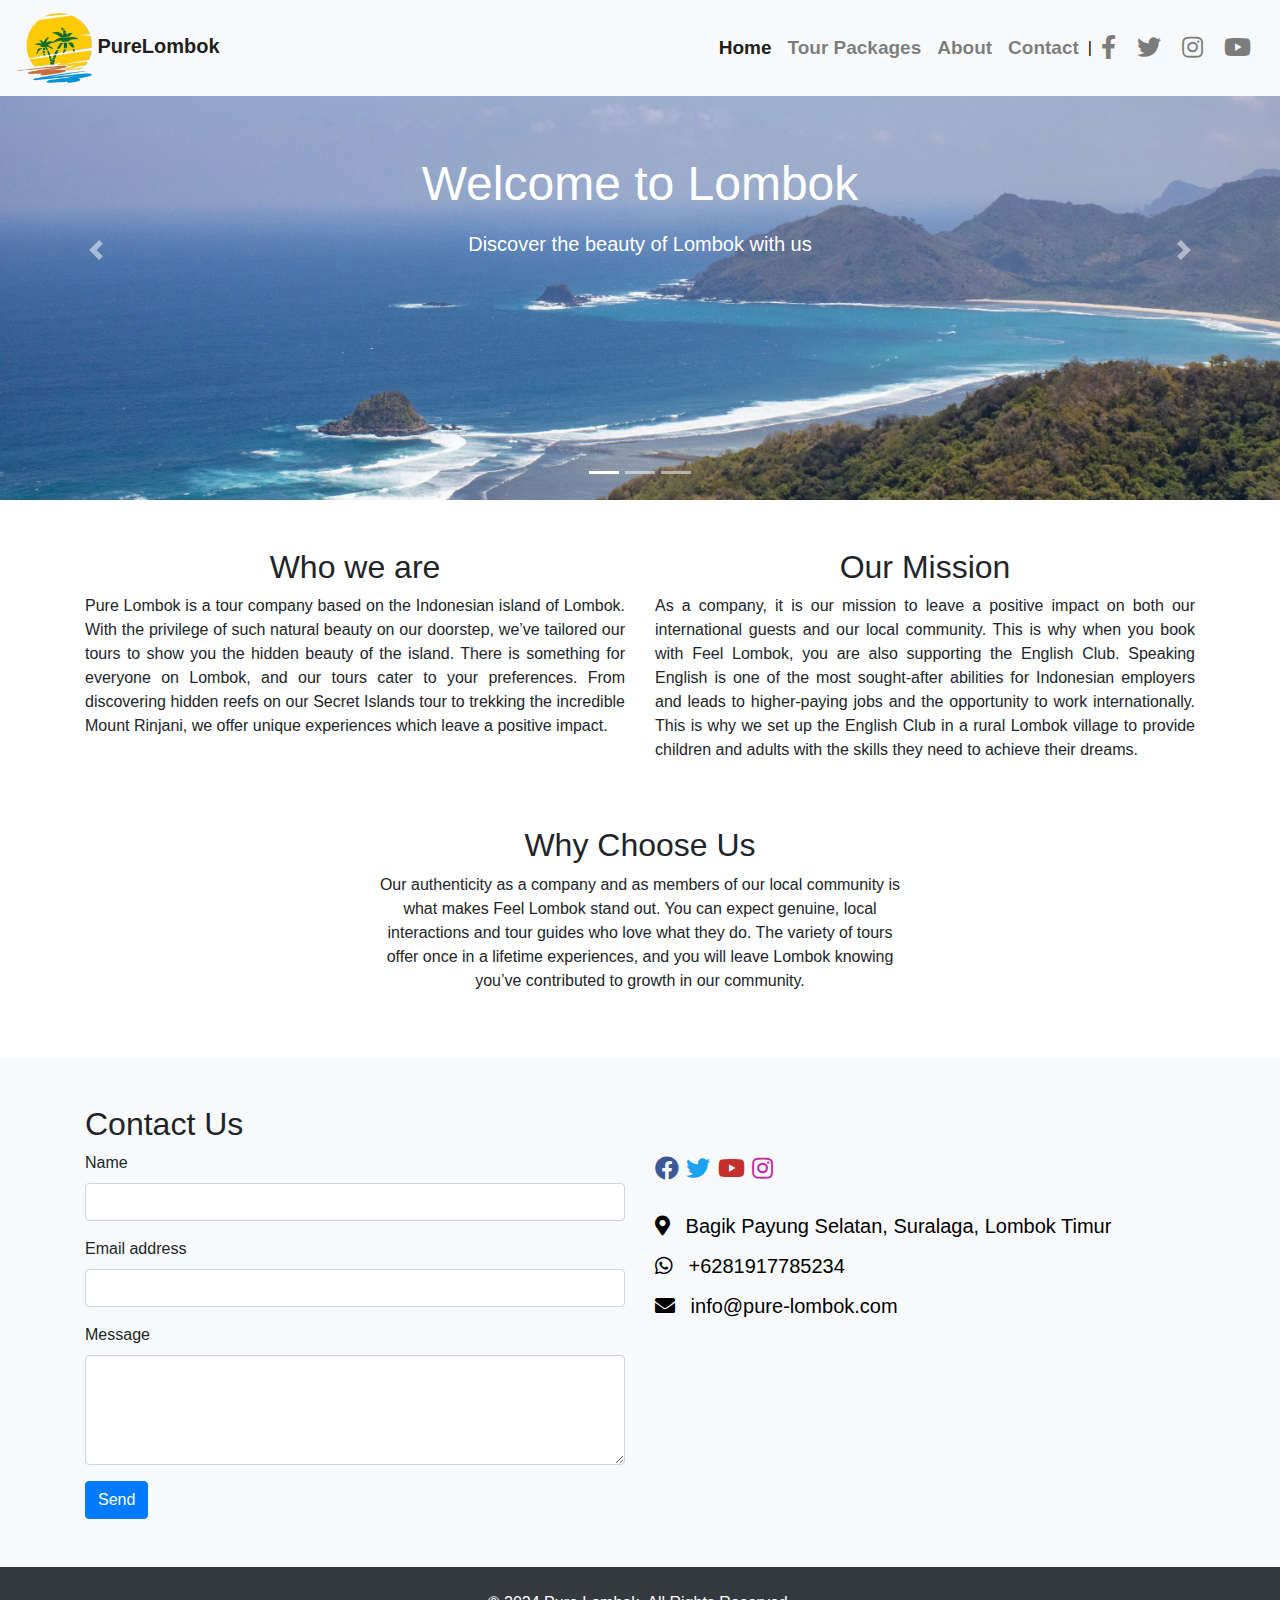
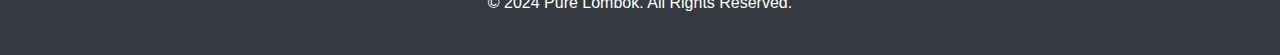
<file: index.html>
<!DOCTYPE html>
<html lang="en">
<head>
  <meta charset="UTF-8">
  <meta name="viewport" content="width=device-width, initial-scale=1.0">
  <title>Pure Lombok</title>
  
  <link href="https://maxcdn.bootstrapcdn.com/bootstrap/4.5.2/css/bootstrap.min.css" rel="stylesheet">
  <link href="https://cdnjs.cloudflare.com/ajax/libs/font-awesome/5.15.3/css/all.min.css" rel="stylesheet" />
  <style>
    .navbar-brand .site_logo {
      height: 70px;
      width: auto;
    }
    .navbar-nav .nav-link {
      font-size: 19px;
      font-weight: bold;
      margin-right: 0px;
    
    }
    .navbar-divider {
      margin: 0 1px;
      color: #000;
    }
    .social-icons .nav-link {
      margin-right: 5px;
      font-size: 24px;
      color: #000000;
    }
    .carousel-item img {
      height: 500px;
      object-fit: cover;
      width: 100%;
    }
    .carousel-caption {
      position: absolute;
      top: 50%;
      left: 50%;
      transform: translate(-50%, -50%);
      color: #fff;
      text-align: center;
    }
    .carousel-caption h1 {
      font-size: 3rem;
      margin-bottom: 1rem;
    }
    .carousel-caption p {
      font-size: 1.25rem;
      margin-bottom: 1.5rem;
    }
    .carousel-caption .btn {
      font-size: 1rem;
      padding: 0.75rem 1.5rem;
    }
    .contact-icons a {
      margin-right: 3px;
      font-size: 24px;
      color: #000000;
    }
    .contact-info p {
      font-size: 20px;
      margin: 10px 0;
      color: #000;
    }
    .contact-info i {
      margin-right: 10px;
    }
    .contact-info a {
      color: #000;
      text-decoration: none;
      transition: color 0.3s ease;
    }
    .contact-info a:hover {
      color: #007bff;
    }
    .tours {
      display: flex;
      overflow-x: auto;
      -webkit-overflow-scrolling: touch;
    }
    .tour-card {
      flex: 0 0 auto;
      width: 300px;
      margin-right: 15px;
      transition: transform 0.3s ease;
      display: flex;
      flex-direction: column;
      height: 100%;
    }
    .tour-card img {
      height: 200px;
      object-fit: cover;
      width: 100%;
      transition: transform 0.3s ease;
    }
    .tour-card:hover img {
      transform: scale(1.05);
    }
    .card-body {
      background-color: #dae0e6;
    }
    .card-title {
      color: #000;
      text-decoration: none;
      transition: color 0.3s ease;
      flex-grow: 1;
      margin-bottom: 10px;
    }
    .card-text {
      color: #000;
      text-decoration: none;
      text-align: right;
      margin-top: auto;
    }
    .text-justify {
      text-align: justify;
    }
    .about-image {
      height: 300px;
    }
    .about-text {
      text-align: center;
    }
  
  </style>
</head>
<body>

<!-- Navigation Bar -->
<nav class="navbar navbar-expand-lg navbar-light bg-light fixed-top">
  <a class="navbar-brand" href="#">
    <img src="image/logo.png" alt="Feel Lombok" class="site_logo">
    <b>PureLombok</b>
  </a>
  <button class="navbar-toggler" type="button" data-toggle="collapse" data-target="#navbarNav" aria-controls="navbarNav" aria-expanded="false" aria-label="Toggle navigation">
    <span class="navbar-toggler-icon"></span>
  </button>
  <div class="collapse navbar-collapse" id="navbarNav">
    <ul class="navbar-nav ml-auto">
      <li class="nav-item active">
        <a class="nav-link" href="index.html">Home</a>
      </li>
      <li class="nav-item">
        <a class="nav-link" href="tour.html">Tour Packages</a>
      </li>
      <li class="nav-item">
        <a class="nav-link" href="about.html">About</a>
      </li>
      <li class="nav-item">
        <a class="nav-link" href="#contact">Contact</a>
      </li>
    </ul>
    <span class="navbar-divider">|</span>
    <ul class="navbar-nav social-icons">
      <li class="nav-item">
        <a class="nav-link" href="https://www.facebook.com" target="_blank">
          <i class="fab fa-facebook-f"></i>
        </a>
      </li>
      <li class="nav-item">
        <a class="nav-link" href="https://www.twitter.com" target="_blank">
          <i class="fab fa-twitter"></i>
        </a>
      </li>
      <li class="nav-item">
        <a class="nav-link" href="https://www.instagram.com" target="_blank">
          <i class="fab fa-instagram"></i>
        </a>
      </li>
      <li class="nav-item">
        <a class="nav-link" href="https://www.youtube.com" target="_blank">
          <i class="fab fa-youtube"></i>
        </a>
      </li>
    </ul>
  </div>
</nav>

<!-- Hero Section with Carousel -->
<section id="home" class="hero-section">
  <div id="carouselExampleIndicators" class="carousel slide" data-ride="carousel">
    <ol class="carousel-indicators">
      <li data-target="#carouselExampleIndicators" data-slide-to="0" class="active"></li>
      <li data-target="#carouselExampleIndicators" data-slide-to="1"></li>
      <li data-target="#carouselExampleIndicators" data-slide-to="2"></li>
    </ol>
    <div class="carousel-inner">
      <div class="carousel-item active">
        <img src="image/hero1.jpg" class="d-block w-100" alt="First slide">
        <div class="carousel-caption">
          <h1>Welcome to Lombok</h1>
          <p>Discover the beauty of Lombok with us</p>
        </div>
      </div>
      <div class="carousel-item">
        <img src="image/tour10.png" class="d-block w-100" alt="Second slide">
        <div class="carousel-caption">
          <h1>Explore Hidden Gems</h1>
          <p>Join our Secret Islands tour</p>
          <a href="#about" class="btn btn-primary">Learn More</a>
        </div>
      </div>
      <div class="carousel-item">
        <img src="image/tour5.jpg" class="d-block w-100" alt="Third slide">
        <div class="carousel-caption">
          <h1>Adventure Awaits</h1>
          <p>Experience the thrill of Mount Rinjani</p>
        </div>
      </div>
    </div>
    <a class="carousel-control-prev" href="#carouselExampleIndicators" role="button" data-slide="prev">
      <span class="carousel-control-prev-icon" aria-hidden="true"></span>
      <span class="sr-only">Previous</span>
    </a>
    <a class="carousel-control-next" href="#carouselExampleIndicators" role="button" data-slide="next">
      <span class="carousel-control-next-icon" aria-hidden="true"></span>
      <span class="sr-only">Next</span>
    </a>
  </div>
</section>

<!-- Main Content -->
<div class="container mt-5">
  <div class="row">
    <div class="col-md-6">
      <h2 class="text-center">Who we are</h2>
      <p class="text-justify">Pure Lombok is a tour company based on the Indonesian island of Lombok. With the privilege of such natural beauty on our doorstep, we’ve tailored our tours to show you the hidden beauty of the island. There is something for everyone on Lombok, and our tours cater to your preferences. From discovering hidden reefs on our Secret Islands tour to trekking the incredible Mount Rinjani, we offer unique experiences which leave a positive impact.</p>
    </div>
    <div class="col-md-6">
      <h2 class="text-center">Our Mission</h2>
      <p class="text-justify">As a company, it is our mission to leave a positive impact on both our international guests and our local community. This is why when you book with Feel Lombok, you are also supporting the English Club. Speaking English is one of the most sought-after abilities for Indonesian employers and leads to higher-paying jobs and the opportunity to work internationally. This is why we set up the English Club in a rural Lombok village to provide children and adults with the skills they need to achieve their dreams.</p>
    </div>
  </div>
</div>
<div class="container my-5">
  <div class="row justify-content-center">
    <div class="col-lg-6 text-center">
      <h2>Why Choose Us</h2>
      <p>Our authenticity as a company and as members of our local community is what makes Feel Lombok stand out. You can expect genuine, local interactions and tour guides who love what they do. The variety of tours offer once in a lifetime experiences, and you will leave Lombok knowing you’ve contributed to growth in our community.</p>
    </div>
  </div>
</div>

<!-- Contact Section -->
<section id="contact" class="py-5 bg-light">
  <div class="container">
    <h2>Contact Us</h2>
    <div class="row">
      <div class="col-lg-6">
        <form>
          <div class="form-group">
            <label for="name">Name</label>
            <input type="text" class="form-control" id="name" required>
          </div>
          <div class="form-group">
            <label for="email">Email address</label>
            <input type="email" class="form-control" id="email" required>
          </div>
          <div class="form-group">
            <label for="message">Message</label>
            <textarea class="form-control" id="message" rows="4" required></textarea>
          </div>
          <button type="submit" class="btn btn-primary">Send</button>
        </form>
      </div>
      
      <div class="col-lg-6">
        <div class="d-flex align-items-center mb-4">
          <div class="contact-icons">
            <a href="#"><i class="fab fa-facebook" style="color: #3b5998;"></i></a>
            <a href="#"><i class="fab fa-twitter" style="color: #1da1f2;"></i></a>
            <a href="#"><i class="fab fa-youtube" style="color: #c4302b;"></i></a>
            <a href="#"><i class="fab fa-instagram" style="color: #c32aa3;"></i></a>
          </div>
        </div>
        <div class="contact-info">
          <p><i class="fas fa-map-marker-alt"></i> <a href="https://maps.google.com/?q=Bagik+Payung+Selatan+Suralaga+Lombok+Timur" target="_blank">Bagik Payung Selatan, Suralaga, Lombok Timur</a></p>
          <p><i class="fab fa-whatsapp"></i> <a href="https://wa.me/6281917785234" target="_blank">+6281917785234</a></p>
          <p><i class="fas fa-envelope"></i> <a href="mailto:info@pure-lombok.com">info@pure-lombok.com</a></p>
        </div>
      </div>
    </div>
  </div>
</section>

<!-- Footer -->
<footer class="py-4 bg-dark text-white text-center">
  <div class="container">
    <p>&copy; 2024 Pure Lombok. All Rights Reserved.</p>
  </div>
</footer>

<script src="https://code.jquery.com/jquery-3.5.1.slim.min.js"></script>
<script src="https://cdn.jsdelivr.net/npm/@popperjs/core@2.9.2/dist/umd/popper.min.js"></script>
<script src="https://stackpath.bootstrapcdn.com/bootstrap/4.5.2/js/bootstrap.min.js"></script>
</body>
</html>
</file>
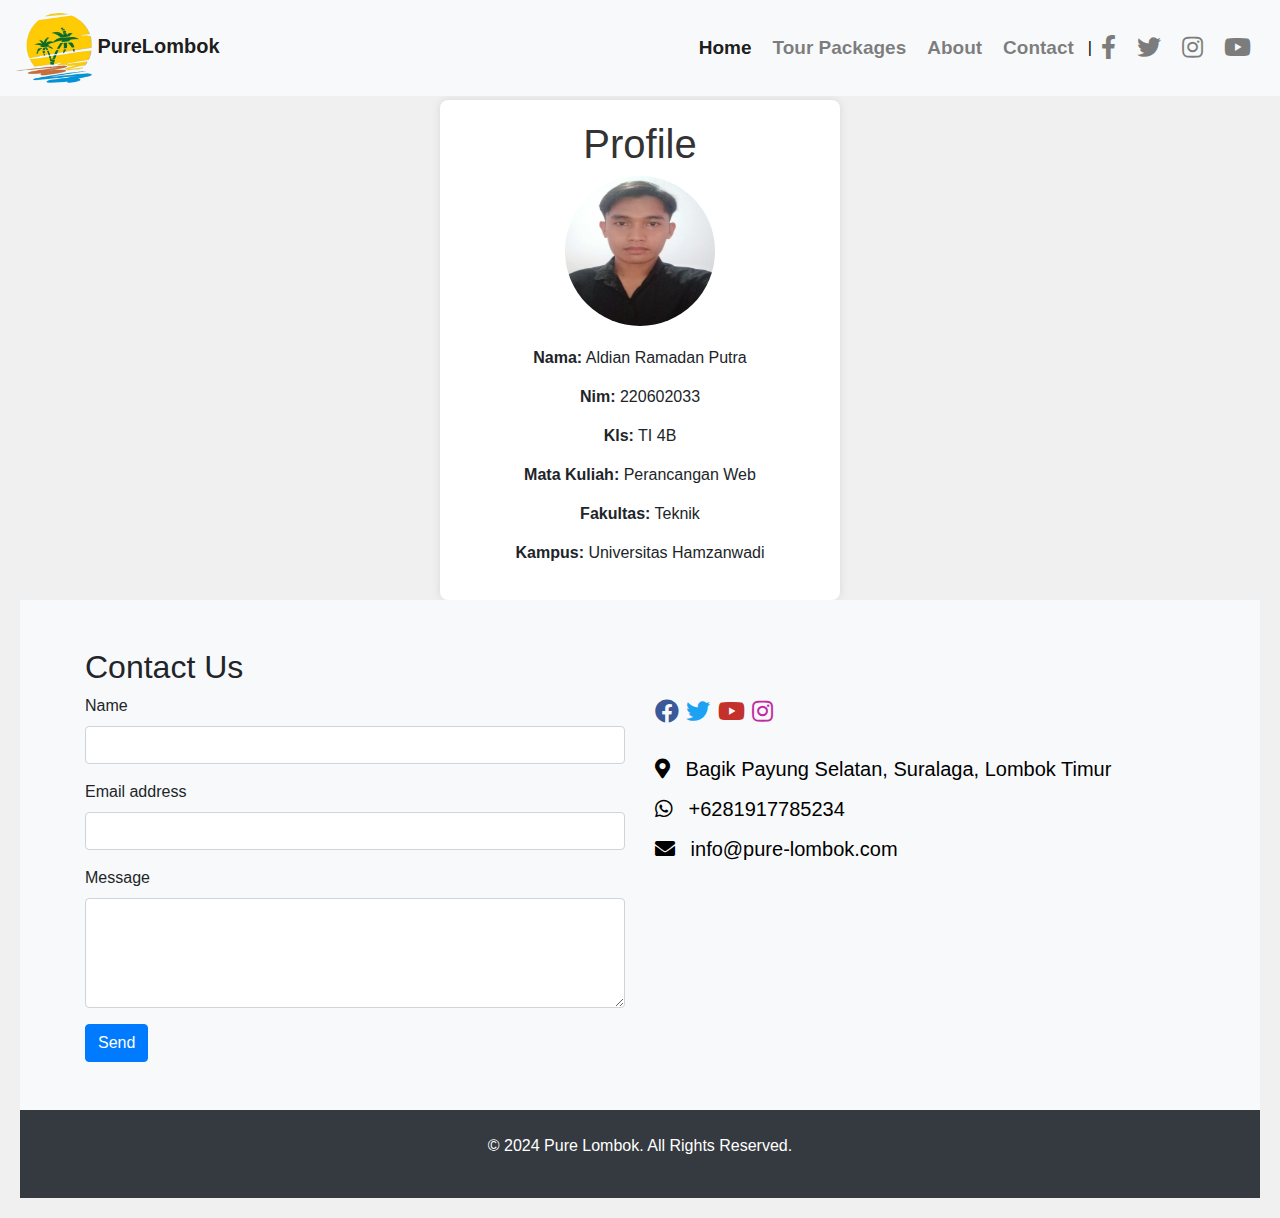
<file: about.html>
<!DOCTYPE html>
<html lang="en">
<head>
  <meta charset="UTF-8">
  <meta name="viewport" content="width=device-width, initial-scale=1.0">
  <title>Pure Lombok</title>
  <link href="https://maxcdn.bootstrapcdn.com/bootstrap/4.5.2/css/bootstrap.min.css" rel="stylesheet">
  <link href="https://cdnjs.cloudflare.com/ajax/libs/font-awesome/5.15.3/css/all.min.css" rel="stylesheet" />
  <link href="style.css" rel="stylesheet">
  <style>
  body {
      font-family: Arial, sans-serif;
      background-color: #f0f0f0;
      padding-top: 80px; /* Adjust the value if necessary */
      margin: 20px;
  }
  .profil {
      max-width: 400px;
      background-color: #fff;
      padding: 20px;
      border-radius: 8px;
      box-shadow: 0 0 10px rgba(0,0,0,0.1);
      margin: auto;
      text-align: center;
  }
  .profil img {
      width: 150px;
      height: 150px;
      border-radius: 50%;
      margin-bottom: 20px;
  }
  h1 {
      color: #333;
  }
  .info {
      margin-bottom: 15px;
  }
  .info span {
      font-weight: bold;
  }
</style>
</head>

<body>

<!-- Navigation Bar -->
<nav class="navbar navbar-expand-lg navbar-light bg-light fixed-top">
  <a class="navbar-brand" href="#">
    <img src="image/logo.png" alt="Feel Lombok" class="site_logo">
    <b>PureLombok</b>
  </a>
  <button class="navbar-toggler" type="button" data-toggle="collapse" data-target="#navbarNav" aria-controls="navbarNav" aria-expanded="false" aria-label="Toggle navigation">
    <span class="navbar-toggler-icon"></span>
  </button>
  <div class="collapse navbar-collapse" id="navbarNav">
    <ul class="navbar-nav ml-auto">
      <li class="nav-item active">
        <a class="nav-link" href="index.html">Home</a>
      </li>
      <li class="nav-item">
        <a class="nav-link" href="tour.html">Tour Packages</a>
      </li>
      <li class="nav-item">
        <a class="nav-link" href="about.html">About</a>
      </li>
      <li class="nav-item">
        <a class="nav-link" href="#contact">Contact</a>
      </li>
    </ul>

    <span class="navbar-divider">|</span>
    <ul class="navbar-nav social-icons">
      <li class="nav-item">
        <a class="nav-link" href="https://www.facebook.com" target="_blank">
          <i class="fab fa-facebook-f"></i>
        </a>
      </li>
      <li class="nav-item">
        <a class="nav-link" href="https://www.twitter.com" target="_blank">
          <i class="fab fa-twitter"></i>
        </a>
      </li>
      <li class="nav-item">
        <a class="nav-link" href="https://www.instagram.com" target="_blank">
          <i class="fab fa-instagram"></i>
        </a>
      </li>
      <li class="nav-item">
        <a class="nav-link" href="https://www.youtube.com" target="_blank">
          <i class="fab fa-youtube"></i>
        </a>
      </li>
    </ul>
  </div>
</nav>

  <!-- About Section -->
  <div class="profil">
    <h1>Profile</h1>
    <img src="image/profil.jpg" alt="Foto Profil">
    <div class="info">
      <span>Nama:</span> Aldian Ramadan Putra
    </div>
    <div class="info">
      <span>Nim:</span> 220602033
    </div>
    <div class="info">
      <span>Kls:</span> TI 4B
    </div>
    <div class="info">
      <span>Mata Kuliah:</span> Perancangan Web
    </div>
    <div class="info">
      <span>Fakultas:</span> Teknik
    </div>
    <div class="info">
      <span>Kampus:</span> Universitas Hamzanwadi
    </div>
  </div>
<!-- Contact Section -->
<section id="contact" class="py-5 bg-light">
  <div class="container">
    <h2>Contact Us</h2>
    <div class="row">
      <div class="col-lg-6">
        <form>
          <div class="form-group">
            <label for="name">Name</label>
            <input type="text" class="form-control" id="name" required>
          </div>
          <div class="form-group">
            <label for="email">Email address</label>
            <input type="email" class="form-control" id="email" required>
          </div>
          <div class="form-group">
            <label for="message">Message</label>
            <textarea class="form-control" id="message" rows="4" required></textarea>
          </div>
          <button type="submit" class="btn btn-primary">Send</button>
        </form>
      </div>
      <div class="col-lg-6">
        <div class="d-flex align-items-center mb-4">
          <div class="contact-icons">
            <a href="#"><i class="fab fa-facebook" style="color: #3b5998;"></i></a>
            <a href="#"><i class="fab fa-twitter" style="color: #1da1f2;"></i></a>
            <a href="#"><i class="fab fa-youtube" style="color: #c4302b;"></i></a>
            <a href="#"><i class="fab fa-instagram" style="color: #c32aa3;"></i></a>
          </div>
        </div>
        <div class="contact-info">
          <p><i class="fas fa-map-marker-alt"></i> <a href="https://maps.google.com/?q=Bagik+Payung+Selatan+Suralaga+Lombok+Timur" target="_blank">Bagik Payung Selatan, Suralaga, Lombok Timur</a></p>
          <p><i class="fab fa-whatsapp"></i> <a href="https://wa.me/6281917785234" target="_blank">+6281917785234</a></p>
          <p><i class="fas fa-envelope"></i> <a href="mailto:info@pure-lombok.com">info@pure-lombok.com</a></p>
        </div>
      </div>
    </div>
  </div>
</section>

<!-- Footer -->
<footer class="py-4 bg-dark text-white text-center">
  <div class="container">
    <p>&copy; 2024 Pure Lombok. All Rights Reserved.</p>
  </div>
</footer>

<script src="https://code.jquery.com/jquery-3.5.1.slim.min.js"></script>
<script src="https://cdn.jsdelivr.net/npm/@popperjs/core@2.9.2/dist/umd/popper.min.js"></script>
<script src="https://stackpath.bootstrapcdn.com/bootstrap/4.5.2/js/bootstrap.min.js"></script>
</body>
</html>
</file>
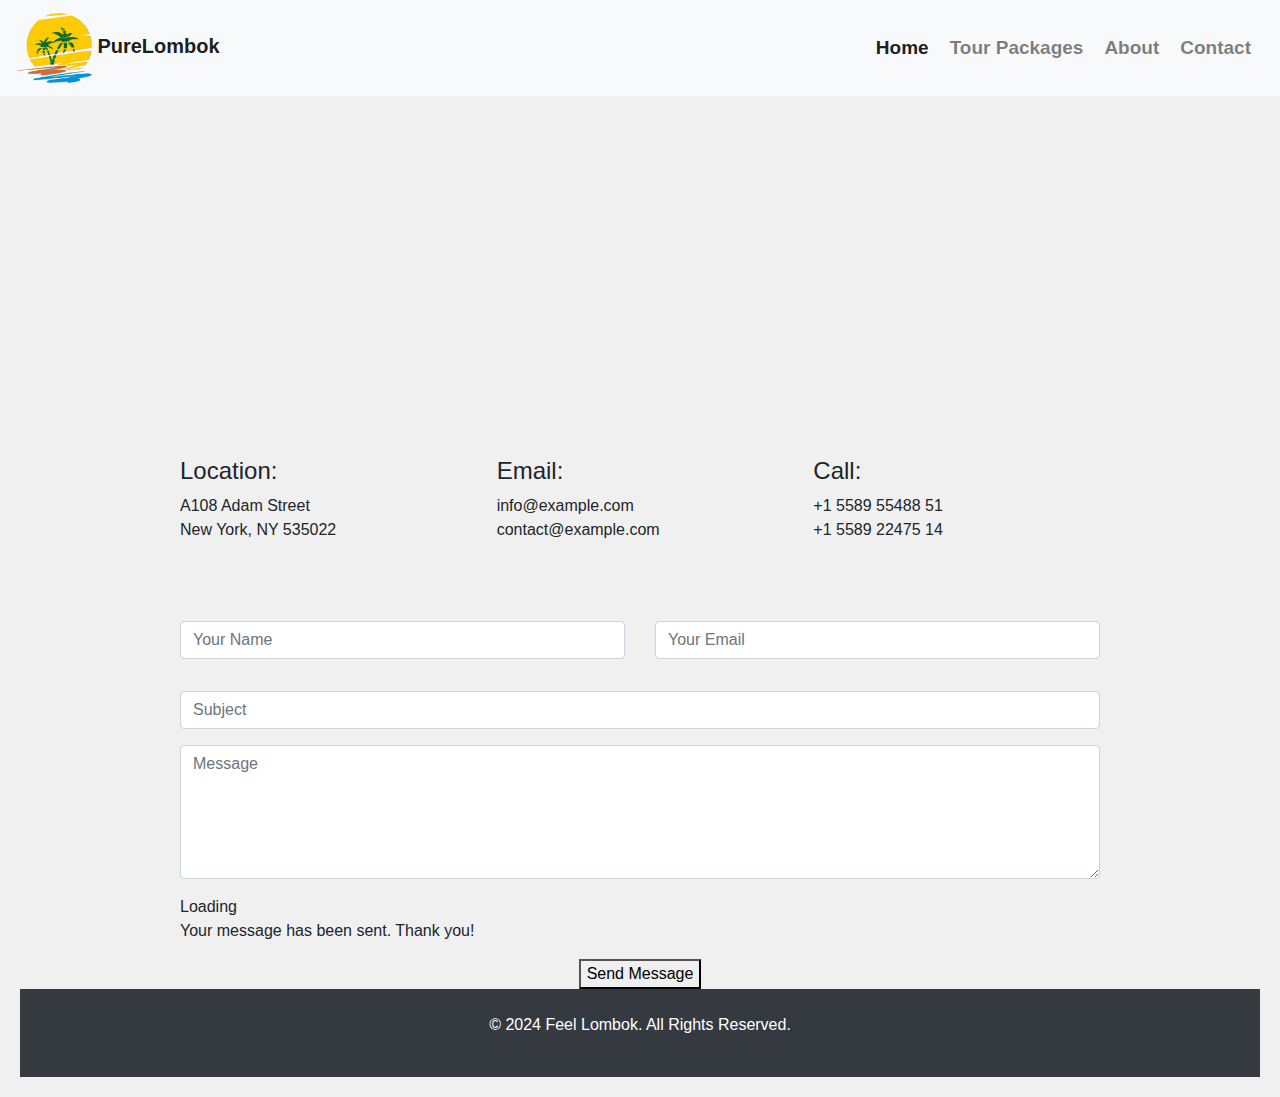
<file: contact.html>
<!DOCTYPE html>
<html lang="en">
<head>
  <meta charset="UTF-8">
  <meta name="viewport" content="width=device-width, initial-scale=1.0">
  <title>Pure Lombok</title>
  <link href="https://maxcdn.bootstrapcdn.com/bootstrap/4.5.2/css/bootstrap.min.css" rel="stylesheet">
  <link href="https://cdnjs.cloudflare.com/ajax/libs/font-awesome/5.15.3/css/all.min.css" rel="stylesheet" />
  <link href="style.css" rel="stylesheet">
</head>

<body>
<!-- Navigation Bar -->
<nav class="navbar navbar-expand-lg navbar-light bg-light fixed-top">
  <a class="navbar-brand" href="#">
    <img src="image/logo.png" alt="Feel Lombok" class="site_logo">
    <b>PureLombok</b>
  </a>
  <button class="navbar-toggler" type="button" data-toggle="collapse" data-target="#navbarNav" aria-controls="navbarNav" aria-expanded="false" aria-label="Toggle navigation">
    <span class="navbar-toggler-icon"></span>
  </button>
  <div class="collapse navbar-collapse" id="navbarNav">
    <ul class="navbar-nav ml-auto">
      <li class="nav-item active">
        <a class="nav-link" href="index.html">Home</a>
      </li>
      <li class="nav-item">
        <a class="nav-link" href="tour.html">Tour Packages</a>
      </li>
      <li class="nav-item">
        <a class="nav-link" href="about.html">About</a>
      </li>
      <li class="nav-item">
        <a class="nav-link" href="#contact">Contact</a>
      </li>
    </ul>
  </div>
</nav>

<style>
  body {
      font-family: Arial, sans-serif;
      background-color: #f0f0f0;
      padding-top: 80px; /* Adjust the value if necessary */
      margin: 20px;
  }
  .profil {
      max-width: 400px;
      background-color: #fff;
      padding: 20px;
      border-radius: 8px;
      box-shadow: 0 0 10px rgba(0,0,0,0.1);
      margin: auto;
      text-align: center;
  }
  .profil img {
      width: 150px;
      height: 150px;
      border-radius: 50%;
      margin-bottom: 20px;
  }
  h1 {
      color: #333;
  }
  .info {
      margin-bottom: 15px;
  }
  .info span {
      font-weight: bold;
  }
</style>

<!-- ======= Contact Section ======= -->
<div class="map-section">
    <iframe style="border:0; width: 100%; height: 350px;" src="https://www.google.com/maps/embed?pb=!1m18!1m12!1m3!1d316.0356725571486!2d116.544592!3d-8.6257631!2m3!1f0!2f0!3f0!3m2!1i1024!2i768!4f13.1!3m3!1m2!1s0x2dcc493068331f0b%3A0xeeb67ae632218d3d!2sBagik%20Payung%20Sel.%2C%20Kec.%20Suralaga%2C%20Kabupaten%20Lombok%20Timur%2C%20Nusa%20Tenggara%20Bar.!5e0!3m2!1sen!2sid!4v1625677554483!5m2!1sen!2sid" frameborder="0" allowfullscreen></iframe>
</div>

<section id="contact" class="contact">
    <div class="container">

      <div class="row justify-content-center" data-aos="fade-up">

        <div class="col-lg-10">

          <div class="info-wrap">
            <div class="row">
              <div class="col-lg-4 info">
                <i class="bi bi-geo-alt"></i>
                <h4>Location:</h4>
                <p>A108 Adam Street<br>New York, NY 535022</p>
              </div>

              <div class="col-lg-4 info mt-4 mt-lg-0">
                <i class="bi bi-envelope"></i>
                <h4>Email:</h4>
                <p>info@example.com<br>contact@example.com</p>
              </div>

              <div class="col-lg-4 info mt-4 mt-lg-0">
                <i class="bi bi-phone"></i>
                <h4>Call:</h4>
                <p>+1 5589 55488 51<br>+1 5589 22475 14</p>
              </div>
            </div>
          </div>

        </div>

      </div>

      <div class="row mt-5 justify-content-center" data-aos="fade-up">
        <div class="col-lg-10">
          <form action="forms/contact.php" method="post" role="form" class="php-email-form">
            <div class="row">
              <div class="col-md-6 form-group">
                <input type="text" name="name" class="form-control" id="name" placeholder="Your Name" required>
              </div>
              <div class="col-md-6 form-group mt-3 mt-md-0">
                <input type="email" class="form-control" name="email" id="email" placeholder="Your Email" required>
              </div>
            </div>
            <div class="form-group mt-3">
              <input type="text" class="form-control" name="subject" id="subject" placeholder="Subject" required>
            </div>
            <div class="form-group mt-3">
              <textarea class="form-control" name="message" rows="5" placeholder="Message" required></textarea>
            </div>
            <div class="my-3">
              <div class="loading">Loading</div>
              <div class="error-message"></div>
              <div class="sent-message">Your message has been sent. Thank you!</div>
            </div>
            <div class="text-center"><button type="submit">Send Message</button></div>
          </form>
        </div>

      </div>

    </div>
  </section><!-- End Contact Section -->


  
  <!-- Footer -->
  <footer class="py-4 bg-dark text-white text-center">
    <div class="container">
      <p>&copy; 2024 Feel Lombok. All Rights Reserved.</p>
    </div>
  </footer>

  <script src="https://code.jquery.com/jquery-3.5.1.slim.min.js"></script>
  <script src="https://cdn.jsdelivr.net/npm/@popperjs/core@2.9.2/dist/umd/popper.min.js"></script>
  <script src="https://stackpath.bootstrapcdn.com/bootstrap/4.5.2/js/bootstrap.min.js"></script>
</body>
</html>
</file>
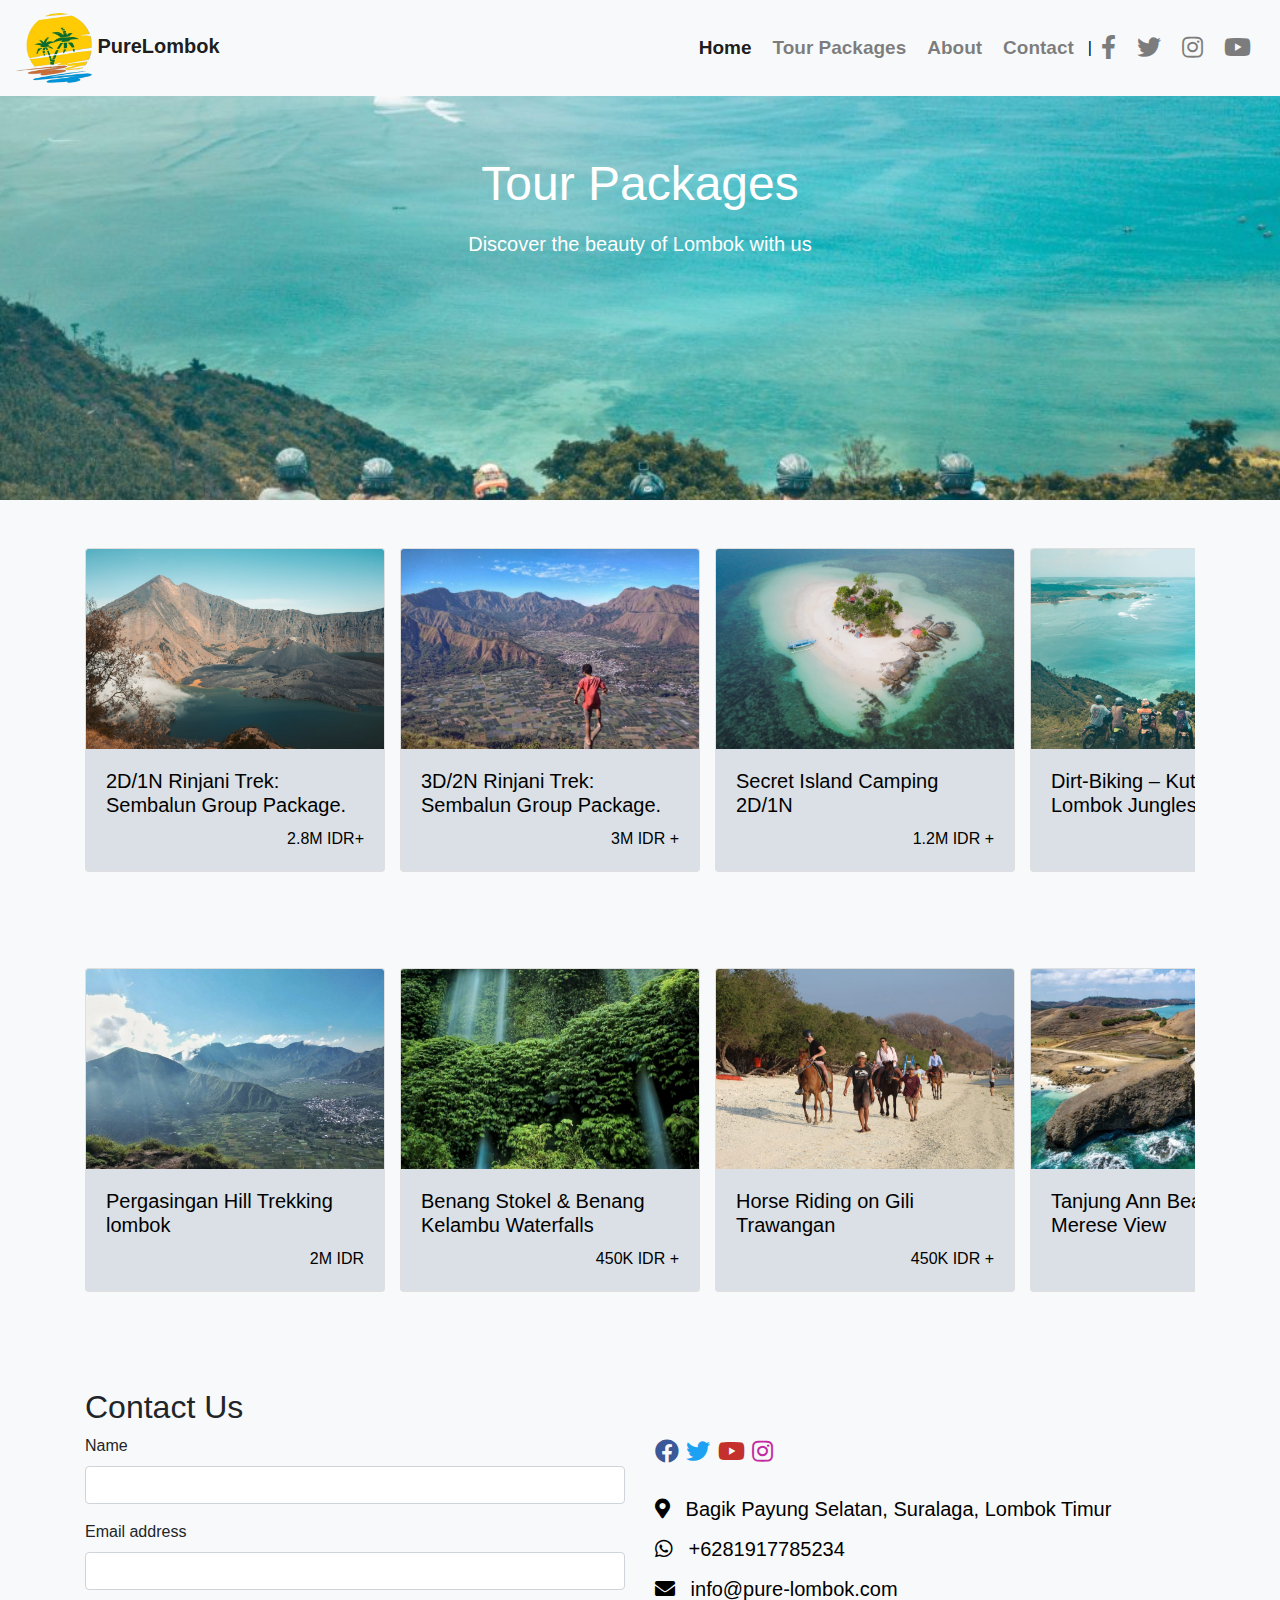
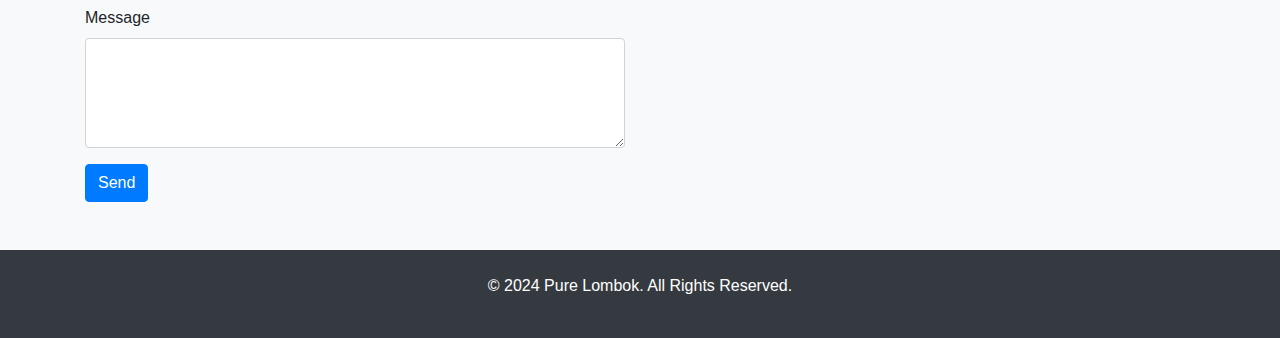
<file: tour.html>
<!DOCTYPE html>
<html lang="en">
<head>
  <meta charset="UTF-8">
  <meta name="viewport" content="width=device-width, initial-scale=1.0">
  <title>Pure Lombok</title>
  <link href="https://maxcdn.bootstrapcdn.com/bootstrap/4.5.2/css/bootstrap.min.css" rel="stylesheet">
  <link href="https://cdnjs.cloudflare.com/ajax/libs/font-awesome/5.15.3/css/all.min.css" rel="stylesheet" />
  <link href="style.css" rel="stylesheet">
</head>
<body>

<!-- Navigation Bar -->
<nav class="navbar navbar-expand-lg navbar-light bg-light fixed-top">
  <a class="navbar-brand" href="#">
    <img src="image/logo.png" alt="Feel Lombok" class="site_logo">
    <b>PureLombok</b>
  </a>
  <button class="navbar-toggler" type="button" data-toggle="collapse" data-target="#navbarNav" aria-controls="navbarNav" aria-expanded="false" aria-label="Toggle navigation">
    <span class="navbar-toggler-icon"></span>
  </button>
  <div class="collapse navbar-collapse" id="navbarNav">
    <ul class="navbar-nav ml-auto">
      <li class="nav-item active">
        <a class="nav-link" href="index.html">Home</a>
      </li>
      <li class="nav-item">
        <a class="nav-link" href="tour.html">Tour Packages</a>
      </li>
      <li class="nav-item">
        <a class="nav-link" href="about.html">About</a>
      </li>
      <li class="nav-item">
        <a class="nav-link" href="#contact">Contact</a>
      </li>
    </ul>

    <span class="navbar-divider">|</span>
    <ul class="navbar-nav social-icons">
      <li class="nav-item">
        <a class="nav-link" href="https://www.facebook.com" target="_blank">
          <i class="fab fa-facebook-f"></i>
        </a>
      </li>
      <li class="nav-item">
        <a class="nav-link" href="https://www.twitter.com" target="_blank">
          <i class="fab fa-twitter"></i>
        </a>
      </li>
      <li class="nav-item">
        <a class="nav-link" href="https://www.instagram.com" target="_blank">
          <i class="fab fa-instagram"></i>
        </a>
      </li>
      <li class="nav-item">
        <a class="nav-link" href="https://www.youtube.com" target="_blank">
          <i class="fab fa-youtube"></i>
        </a>
      </li>
    </ul>
  </div>
</nav>

  <!-- Carousel -->
  <div class="carousel-inner">
    <div class="carousel-item active">
        <div class="image-container">
            <img src="image/tour4.jpg" class="d-block w-100" alt="">
            <div class="carousel-caption">
                <h1>Tour Packages</h1>
                <p>Discover the beauty of Lombok with us</p>
              </div>
        </div>
    </div>
</div>
      
<!-- Tours Section -->
<section id="tours" class="tours py-5 bg-light">
  <div class="container">
    <div class="d-flex tours">
      <div class="card tour-card">
        <a href="#">
          <img src="image/rinjani.jpg" class="card-img-top" alt="Tour 1">
          <div class="card-body">
            <h5 class="card-title">2D/1N Rinjani Trek: Sembalun Group Package.</h5>
            <p class="card-text">2.8M IDR+</p>
          </div>
        </a>
      </div>
      <div class="card tour-card">
        <a href="#">
          <img src="image/tour2.jpg" class="card-img-top" alt="Tour 2">
          <div class="card-body">
            <h5 class="card-title">3D/2N Rinjani Trek: Sembalun Group Package.</h5>
            <p class="card-text">3M IDR +</p>
          </div>
        </a>
      </div>
      <div class="card tour-card">
        <a href="#">
          <img src="image/tour3.jpg" class="card-img-top" alt="Tour 3">
          <div class="card-body">
            <h5 class="card-title">Secret Island Camping 2D/1N</h5>
            <p class="card-text">1.2M IDR +</p>
          </div>
        </a>
      </div>
      <div class="card tour-card">
        <a href="#">
          <img src="image/tour4.jpg" class="card-img-top" alt="Tour 4">
          <div class="card-body">
            <h5 class="card-title">Dirt-Biking – Kuta Coast + Lombok Jungles</h5>
            <p class="card-text">1.7M IDR +</p>
          </div>
        </a>
      </div>
      <div class="card tour-card">
        <a href="#">
          <img src="image/tour5.jpg" class="card-img-top" alt="Tour 5">
          <div class="card-body">
            <h5 class="card-title">Rinjani Trek 2D/1N Crater Rim Senaru</h5>
            <p class="card-text">3M IDR +</p>
          </div>
        </a>
      </div>
      <div class="card tour-card">
        <a href="#">
          <img src="image/tour6.jpg" class="card-img-top" alt="Tour 6">
          <div class="card-body">
            <h5 class="card-title">Rinjani trek 3D/2N Crater Rim and Lake via Senaru</h5>
            <p class="card-text">4M IDR +</p>
          </div>
        </a>
      </div>
      <div class="card tour-card">
        <a href="#">
          <img src="image/tour7.jpg" class="card-img-top" alt="Tour 7">
          <div class="card-body">
            <h5 class="card-title">“Secret” Gilis Snorkeling – Gili Nanggu, Sudak & Kedis</h5>
            <p class="card-text">450K IDR +</p>
          </div>
        </a>
      </div>
      <div class="card tour-card">
        <a href="#">
          <img src="image/tour8.jpg" class="card-img-top" alt="Tour 8">
          <div class="card-body">
            <h5 class="card-title">
              Rinjani Eco Trekking & Tree Planting</h5>
            <p class="card-text">3.4M IDR +</p>
          </div>
        </a>
      </div>
      <div class="card tour-card">
        <a href="#">
          <img src="image/tour9.jpg" class="card-img-top" alt="Tour 9">
          <div class="card-body">
            <h5 class="card-title">
              Gili T, Gili Air & Gili Meno Snorkeling</h5>
            <p class="card-text">200K IDR +</p>
          </div>
        </a>
      </div>
      <div class="card tour-card">
        <a href="#">
          <img src="image/tour10.png" class="card-img-top" alt="Tour 10">
          <div class="card-body">
            <h5 class="card-title">Selong Belanak, Mawun and Tampah beaches</h5>
            <p class="card-text">325K IDR +</p>
          </div>
        </a>
      </div>
    </div>
  </div>
</section>

<!-- Tours Section -->
<section id="tours" class="tours py-5 bg-light">
    <div class="container">
      <div class="d-flex tours">
        <!-- Repeat this card 10 times -->
        <div class="card tour-card">
          <a href="#">
            <img src="image/tour11.jpg" class="card-img-top" alt="Tour 1">
            <div class="card-body">
              <h5 class="card-title">Pergasingan Hill Trekking lombok</h5>
              <p class="card-text">2M IDR</p>
            </div>
          </a>
        </div>
        <div class="card tour-card">
          <a href="#">
            <img src="image/tour12.png" class="card-img-top" alt="Tour 2">
            <div class="card-body">
              <h5 class="card-title">Benang Stokel & Benang Kelambu Waterfalls</h5>
              <p class="card-text">450K IDR +</p>
            </div>
          </a>
        </div>
        <div class="card tour-card">
          <a href="#">
            <img src="image/tour13.jpg" class="card-img-top" alt="Tour 3">
            <div class="card-body">
              <h5 class="card-title">Horse Riding on Gili Trawangan</h5>
              <p class="card-text">450K IDR +</p>
            </div>
          </a>
        </div>
        <div class="card tour-card">
          <a href="#">
            <img src="image/tour14.png" class="card-img-top" alt="Tour 4">
            <div class="card-body">
              <h5 class="card-title">Tanjung Ann Beach & Bukit Merese View</h5>
              <p class="card-text">335K IDR +</p>
            </div>
          </a>
        </div>
        <div class="card tour-card">
          <a href="#">
            <img src="image/tour15.jpg" class="card-img-top" alt="Tour 5">
            <div class="card-body">
              <h5 class="card-title">Village view & Rice Paddy Cycling</h5>
              <p class="card-text">600K IDR +</p>
            </div>
          </a>
        </div>
        <div class="card tour-card">
          <a href="#">
            <img src="image/tour16.png" class="card-img-top" alt="Tour 6">
            <div class="card-body">
              <h5 class="card-title">Waterfalls Sendang Gile & Tiu Kelep</h5>
              <p class="card-text">500K IDR +</p>
            </div>
          </a>
        </div>
        <div class="card tour-card">
          <a href="#">
            <img src="image/tour17.webp" class="card-img-top" alt="Tour 7">
            <div class="card-body">
              <h5 class="card-title">Tetebatu Rice Terrace Panoramic Walk</h5>
              <p class="card-text">600K IDR +</p>
            </div>
          </a>
        </div>
        <div class="card tour-card">
          <a href="#">
            <img src="image/tour18.png" class="card-img-top" alt="Tour 8">
            <div class="card-body">
              <h5 class="card-title">
                Pink Beach, Pulau Pasir & Gilis</h5>
              <p class="card-text">550K IDR +</p>
            </div>
          </a>
        </div>
        <div class="card tour-card">
          <a href="#">
            <img src="image/tour19.jpg" class="card-img-top" alt="Tour 9">
            <div class="card-body">
              <h5 class="card-title">Kuta Lombok Surf Lessons and Camps</h5>
              <p class="card-text">500K IDR +</p>
            </div>
          </a>
        </div>
        <div class="card tour-card">
          <a href="#">
            <img src="image/tour20.png" class="card-img-top" alt="Tour 10">
            <div class="card-body">
              <h5 class="card-title">Sengiggi Coast Road Batu Bolong Temple’</h5>
              <p class="card-text">335K IDR +</p>
            </div>
          </a>
        </div>
      </div>
    </div>
  </section>

<!-- Contact Section -->
<section id="contact" class="py-5 bg-light">
  <div class="container">
    <h2>Contact Us</h2>
    <div class="row">
      <div class="col-lg-6">
        <form>
          <div class="form-group">
            <label for="name">Name</label>
            <input type="text" class="form-control" id="name" required>
          </div>
          <div class="form-group">
            <label for="email">Email address</label>
            <input type="email" class="form-control" id="email" required>
          </div>
          <div class="form-group">
            <label for="message">Message</label>
            <textarea class="form-control" id="message" rows="4" required></textarea>
          </div>
          <button type="submit" class="btn btn-primary">Send</button>
        </form>
      </div>
      <div class="col-lg-6">
        <div class="d-flex align-items-center mb-4">
          <div class="contact-icons">
            <a href="#"><i class="fab fa-facebook" style="color: #3b5998;"></i></a>
            <a href="#"><i class="fab fa-twitter" style="color: #1da1f2;"></i></a>
            <a href="#"><i class="fab fa-youtube" style="color: #c4302b;"></i></a>
            <a href="#"><i class="fab fa-instagram" style="color: #c32aa3;"></i></a>
          </div>
        </div>
        <div class="contact-info">
          <p><i class="fas fa-map-marker-alt"></i> <a href="https://maps.google.com/?q=Bagik+Payung+Selatan+Suralaga+Lombok+Timur" target="_blank">Bagik Payung Selatan, Suralaga, Lombok Timur</a></p>
          <p><i class="fab fa-whatsapp"></i> <a href="https://wa.me/6281917785234" target="_blank">+6281917785234</a></p>
          <p><i class="fas fa-envelope"></i> <a href="mailto:info@pure-lombok.com">info@pure-lombok.com</a></p>
        </div>
      </div>
    </div>
  </div>
</section>

<!-- Footer -->
<footer class="py-4 bg-dark text-white text-center">
  <div class="container">
    <p>&copy; 2024 Pure Lombok. All Rights Reserved.</p>
  </div>
</footer>

<script src="https://code.jquery.com/jquery-3.5.1.slim.min.js"></script>
<script src="https://cdn.jsdelivr.net/npm/@popperjs/core@2.9.2/dist/umd/popper.min.js"></script>
<script src="https://stackpath.bootstrapcdn.com/bootstrap/4.5.2/js/bootstrap.min.js"></script>
</body>
</html>
</file>
<file: style.css>
.navbar-brand .site_logo {
  height: 70px;
  width: auto;
}
.navbar-nav .nav-link {
  font-size: 19px;
  font-weight: bold;
  margin-right: 5px;

}
.navbar-divider {
  margin: 0 1px;
  color: #000;
}
.social-icons .nav-link {
  margin-right: 5px;
  font-size: 24px;
  color: #000000;
}
.carousel-item img {
  height: 500px;
  object-fit: cover;
  width: 100%;
}
.carousel-caption {
  position: absolute;
  top: 50%;
  left: 50%;
  transform: translate(-50%, -50%);
  color: #fff;
  text-align: center;
}
.carousel-caption h1 {
  font-size: 3rem;
  margin-bottom: 1rem;
}
.carousel-caption p {
  font-size: 1.25rem;
  margin-bottom: 1.5rem;
}
.carousel-caption .btn {
  font-size: 1rem;
  padding: 0.75rem 1.5rem;
}
.contact-icons a {
  margin-right: 3px;
  font-size: 24px;
  color: #000000;
}
.contact-info p {
  font-size: 20px;
  margin: 10px 0;
  color: #000;
}
.contact-info i {
  margin-right: 10px;
}
.contact-info a {
  color: #000;
  text-decoration: none;
  transition: color 0.3s ease;
}
.contact-info a:hover {
  color: #007bff;
}
.tours {
  display: flex;
  overflow-x: auto;
  -webkit-overflow-scrolling: touch;
}
.tour-card {
  flex: 0 0 auto;
  width: 300px;
  margin-right: 15px;
  transition: transform 0.3s ease;
  display: flex;
  flex-direction: column;
  height: 100%;
}
.tour-card img {
  height: 200px;
  object-fit: cover;
  width: 100%;
  transition: transform 0.3s ease;
}
.tour-card:hover img {
  transform: scale(1.05);
}
.card-body {
  background-color: #dae0e6;
}
.card-title {
  color: #000;
  text-decoration: none;
  transition: color 0.3s ease;
  flex-grow: 1;
  margin-bottom: 10px;
}
.card-text {
  color: #000;
  text-decoration: none;
  text-align: right;
  margin-top: auto;
}
.text-justify {
  text-align: justify;
}
.about-image {
  height: 300px;
}
.about-text {
  text-align: center;
}
</file>
